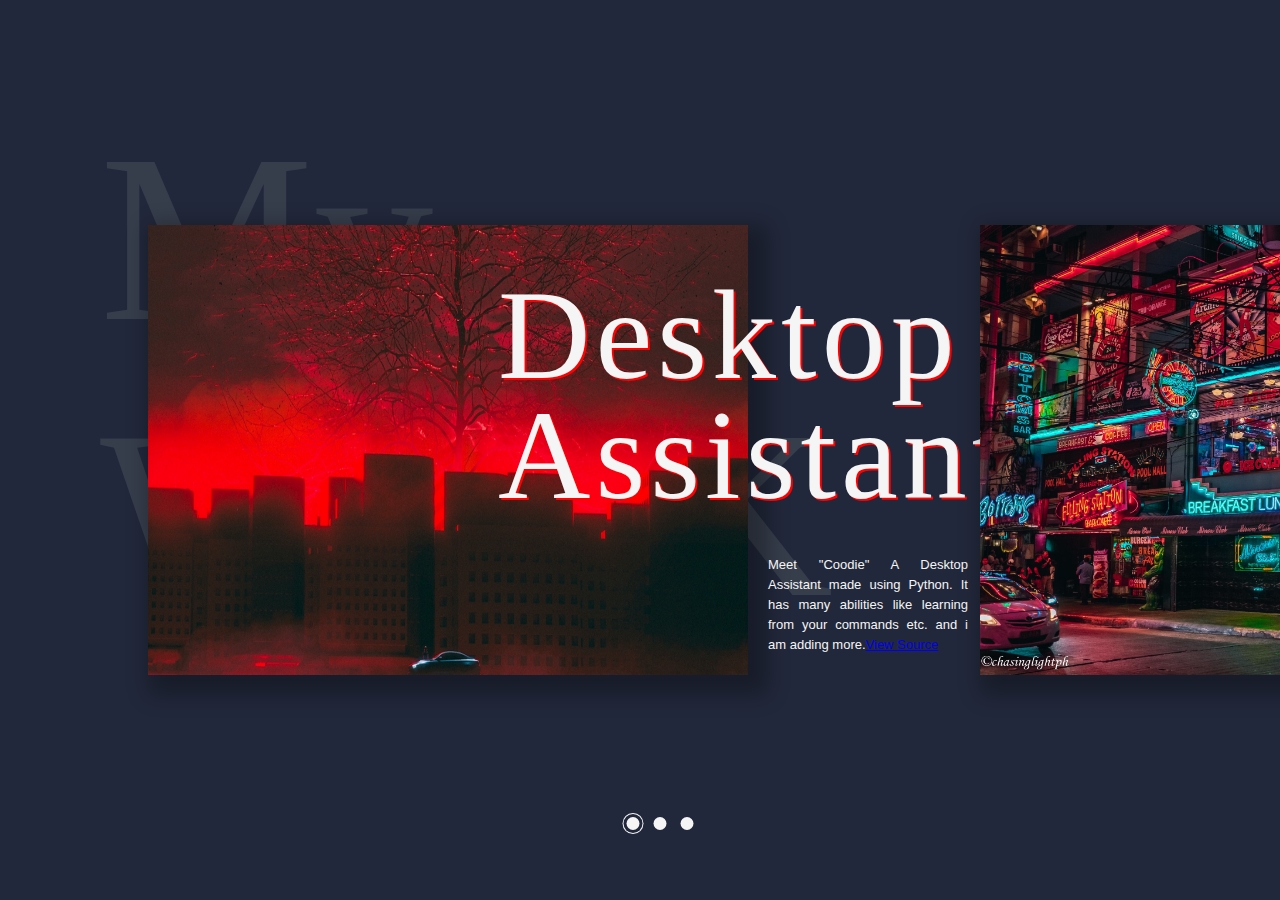
<file: work/Our Work Section.html>
<!DOCTYPE html>
<html>
  <head>
    <title>Projects</title>
    <link href="Main.css" rel="stylesheet"/>
    <script src="jquery-3.4.1.js"></script>
    <script src="JQUERY Main.js"></script>

  </head>
  <body>
    <div id="main">
      <div id="backtext">My<br>WORK</div>

      <div class="box box1">
        <div class="title">Desktop<br>Assistant</div>
        <div class="image">
          <img src="1.jpg"/>
        </div>
        <div class="description">
          Meet "Coodie" A Desktop Assistant made using Python. It has many abilities like learning from your commands etc. and i am adding more.<a href="https://github.com/DEV-UNT/Coddie-Desktop-A.I">View Source</a>
        </div>
      </div>

      <div class="box box2">
        <div class="title">Chat<br>App</div>
        <div class="image">
          <img src="2.jpg"/>
        </div>
        <div class="description">
          Wanna join your friends check this Tkinter Chat app made using Python and is still work in progress.<a href="https://github.com/DEV-UNT/GUI-Chat-App">View Source</a>
        </div>
      </div>

      <div class="box box3">
        <div class="title-1">Sudoku<br>Solver</div>
        <div class="image">
          <img src="sudoku.png"/>
        </div>
        <div class="description">
          Solve sudoku just within a few seconds with this GUI solver.<a href="https://github.com/Akshat-unt/GUI-Sudoku-Solver"> View Source Code</a>
        </div>
      </div>

      <div class="navigation">
        <ul>
          <li class="target target1 active"></li>
          <li class="target target2 "></li>
          <li class="target target3 "></li>
        </ul>
      </div>

    </div>
  </body>
</html>
</file>
<file: work/Main.css>
body
{
  margin:0px;
  background-color:rgba(34,40,59,1);
}
#main{
  height:100vh;
  width:100%;
  position:absolute;
  overflow:hidden;
}
#backtext{
  font-family:Impact;
  font-size:15em;
  color:rgba(54,61,75,1);
  position: absolute;
  top:100px;
  left:100px;
  z-index:-1;
}
.box{
  position:absolute;
  top:50%;
  left:35%;
  transform: translate(-50%,-50%);
}
.title{
  font-family: Impact;
  font-size:8em;
  color:whitesmoke;
  position:absolute;
  margin-top:50px;
  margin-left:350px;
  line-height: 120px;
  letter-spacing: 5px;
  text-shadow: 2px 2px #ff0000;
}
.image{
  height: 450px;
  width:600px;
  box-shadow: 10px 10px 20px 10px rgba(0,0,0,.3);
}
.image img{
  height: 100%;
  width:100%;
}
.description{
  width:200px;
  font-family: arial;
  font-size:13px;
  color:whitesmoke;
  text-align:justify;
  line-height: 20px;
  position:absolute;
  margin-left:620px;
  margin-top:-120px;
}
.box2{
  left:100%;
}
.box3{
  left:165%;
}
.navigation{
  position:absolute;
  bottom:50px;
  left:50%;
  transform: translateX(-50%);
}
.navigation ul{
  list-style: none;
}
.navigation ul li{
  display:inline-block;
  height: 13px;
  width: 13px;
  background-color:whitesmoke;
  border-radius: 50%;
  margin:0px 5px 0px 5px;
}
.active{
  box-shadow: 0px 0px 0px 3px rgba(34,40,59,1), 0px 0px 0px 4px whitesmoke;
}

.title-1{
  font-family: Impact;
  font-size:8em;
  color: whitesmoke;
  text-shadow: 2px 2px #ff0000;
  position:absolute;
  margin-top:50px;
  margin-left:350px;
  line-height: 120px;
  letter-spacing: 5px;
}
</file>
